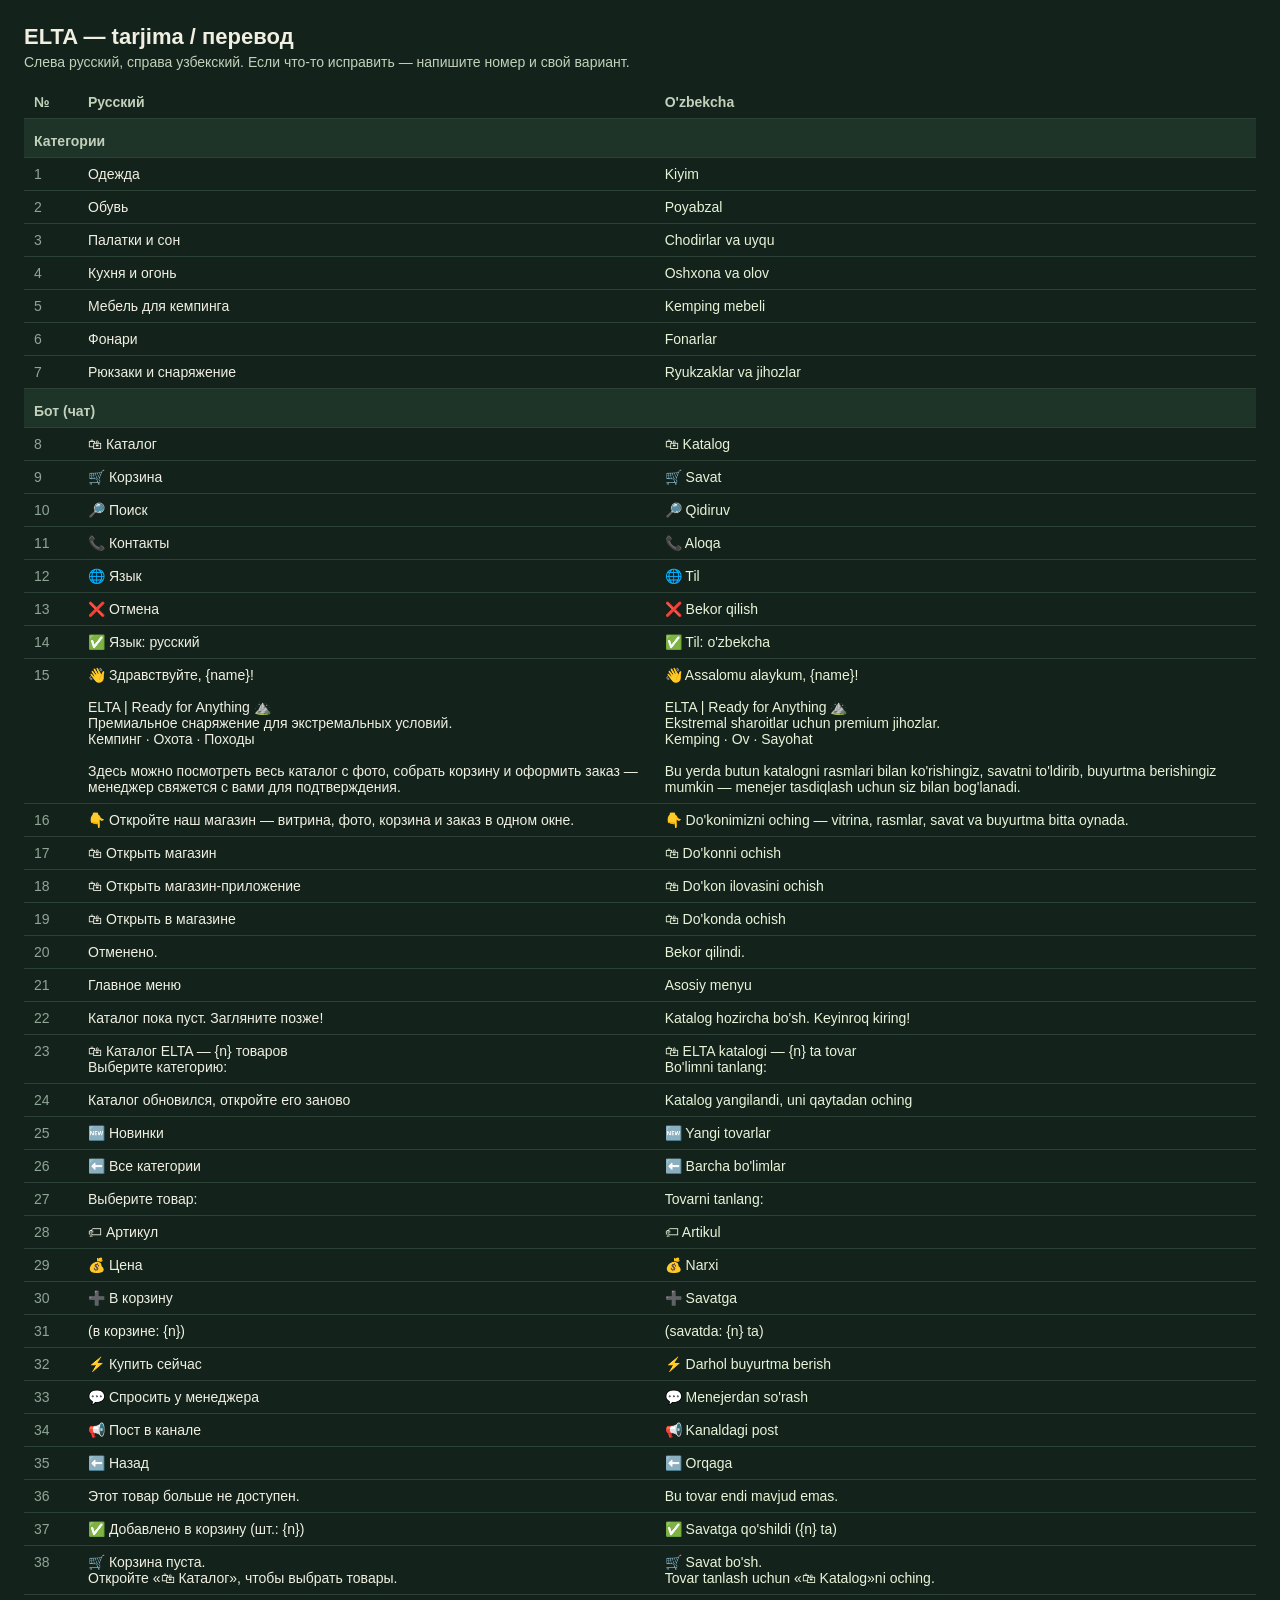
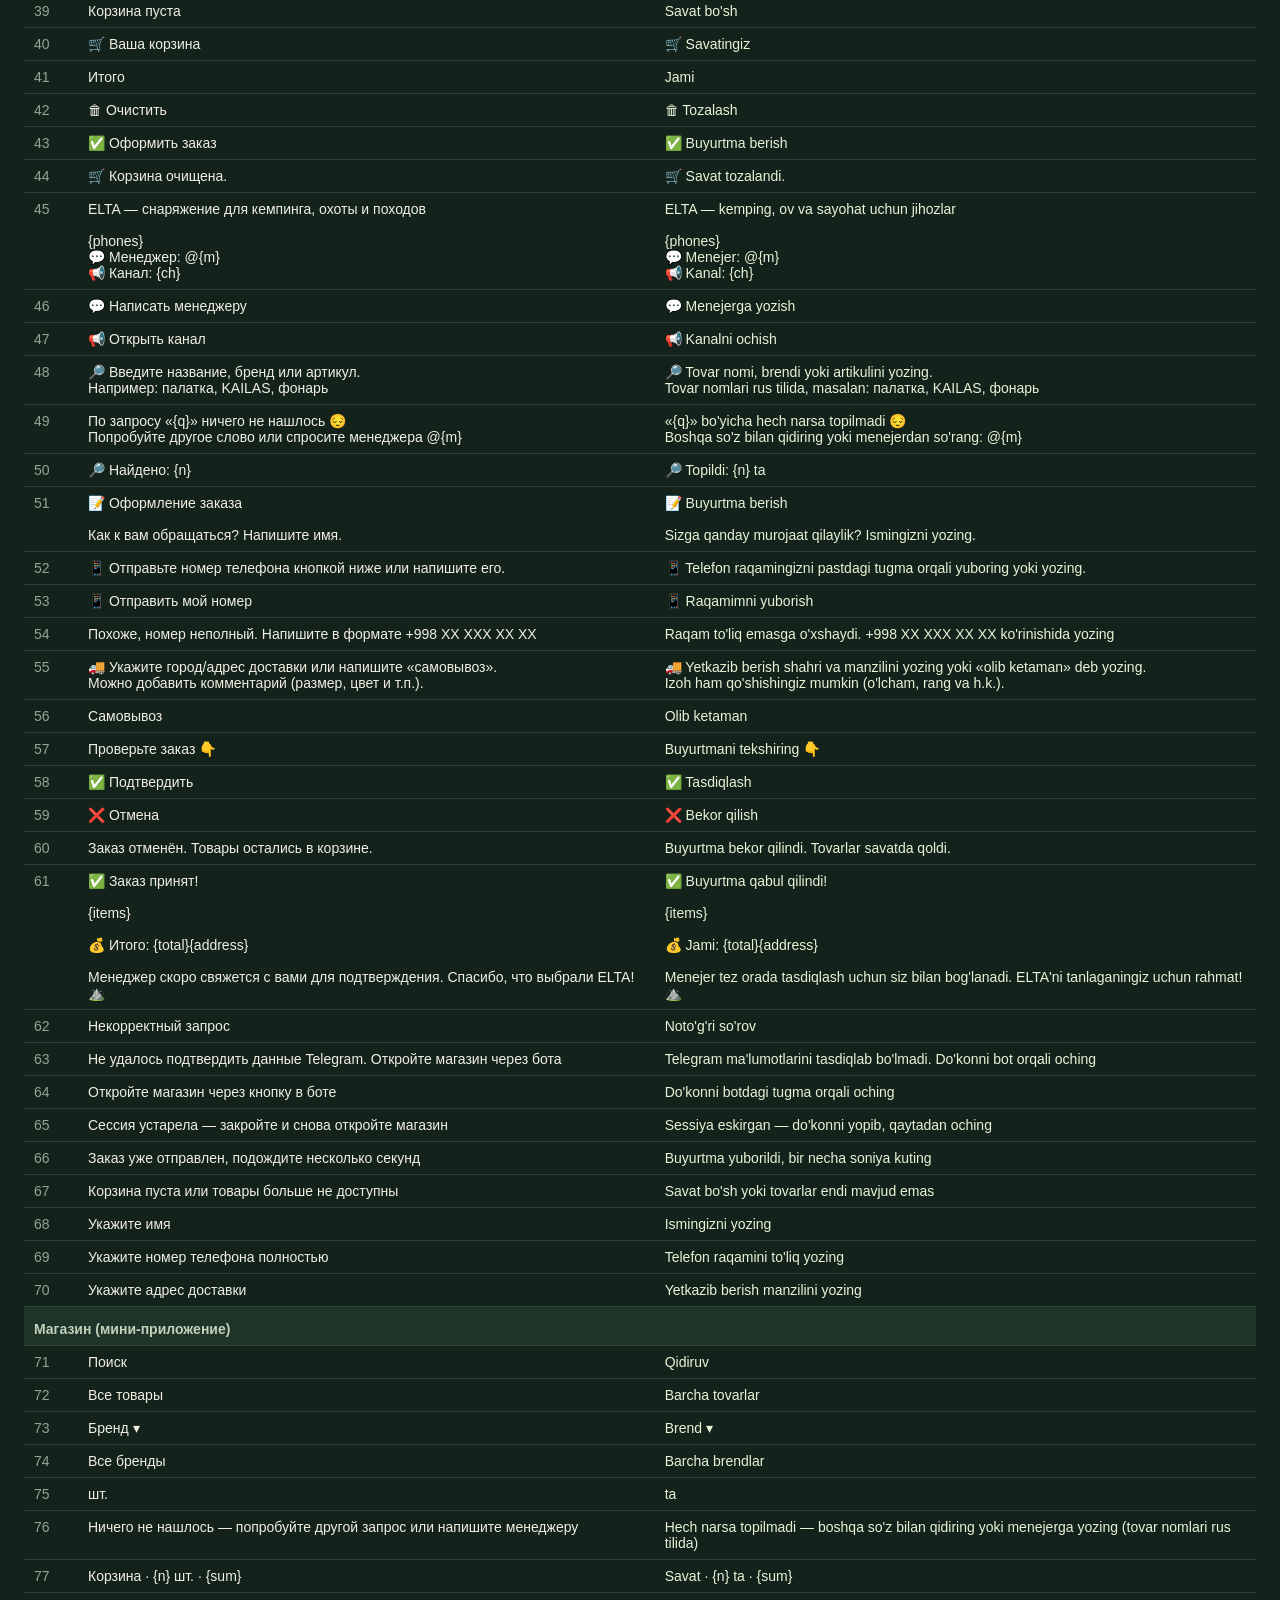
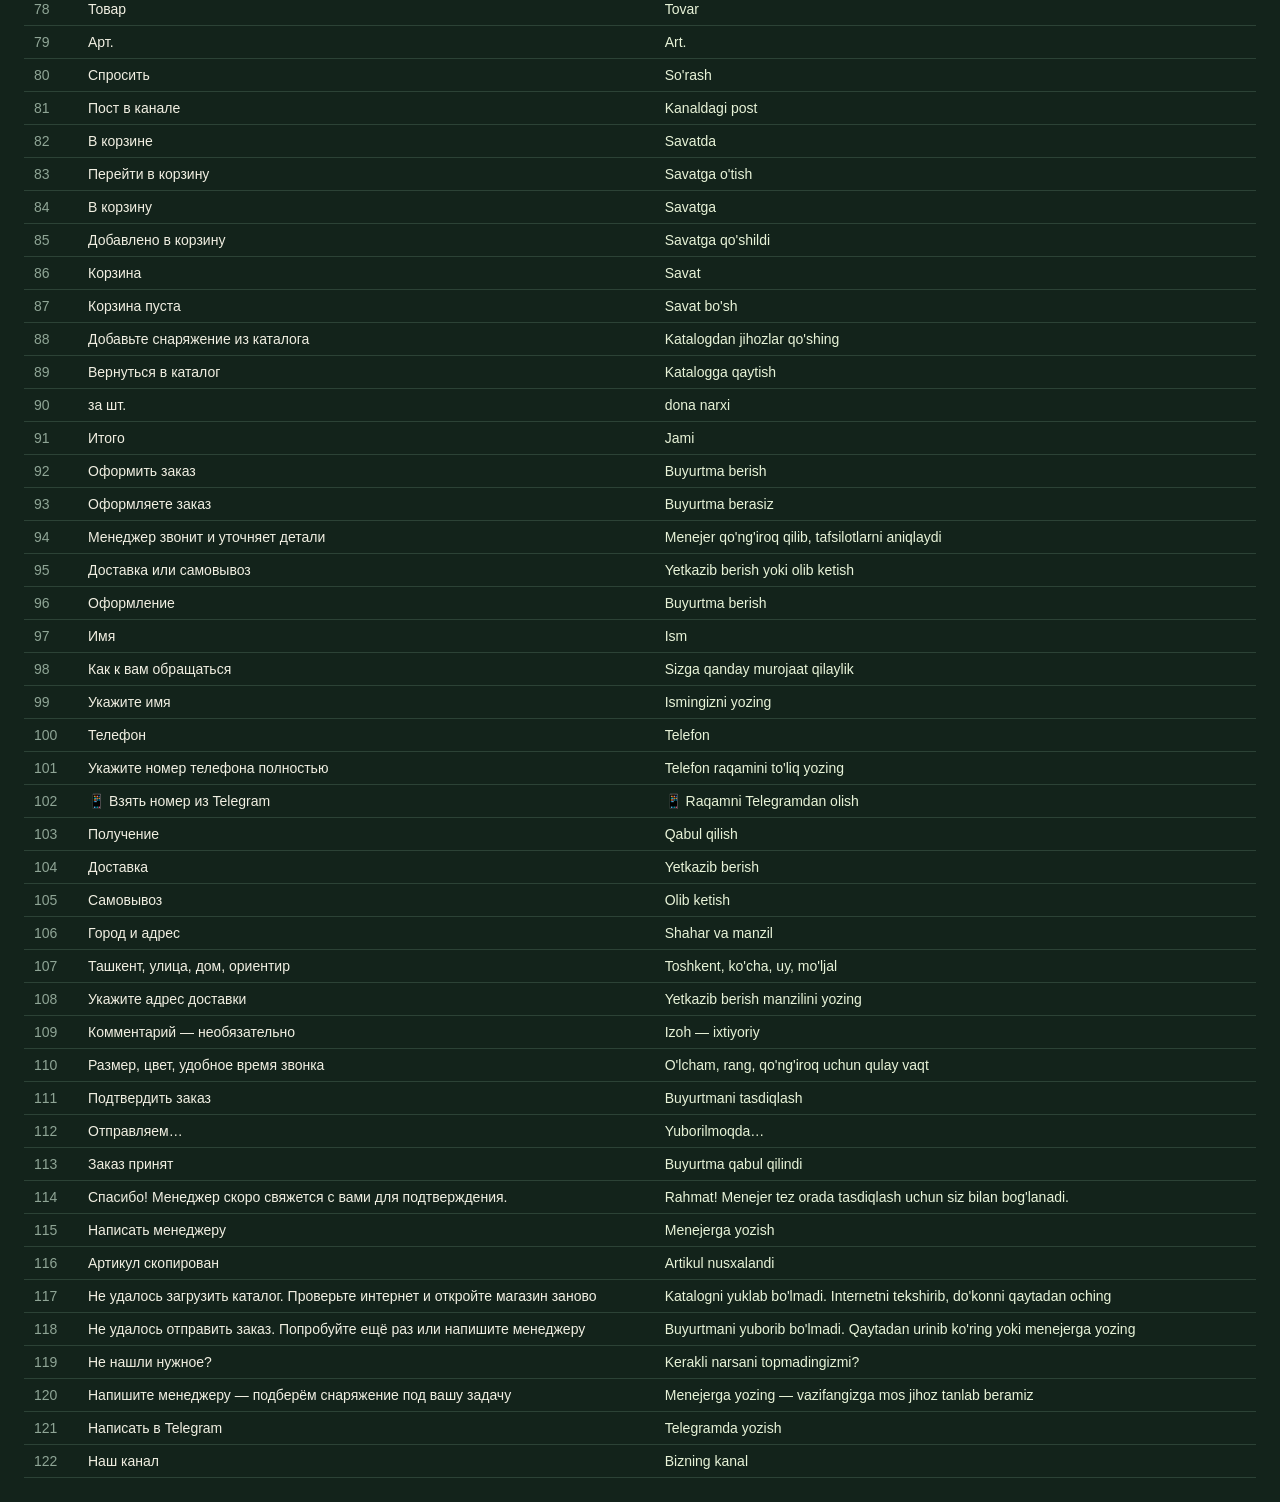
<file: previews/tarjima.html>
<!doctype html><html><head><meta charset="utf-8"><title>ELTA tarjima</title><style>
body{font-family:Segoe UI,Arial;background:#13231b;color:#f1efe2;margin:0;padding:24px}
h1{font-size:22px;margin:0 0 4px}p{color:#c3d0bb;margin:0 0 16px;font-size:14px}
table{border-collapse:collapse;width:100%;font-size:14px}
td,th{border-bottom:1px solid #2c4236;padding:8px 10px;vertical-align:top;text-align:left}
th{color:#c3d0bb}td.n{color:#8fa596;width:34px}td.uz{color:#e8f3d8}
tr.sec td{background:#1e3428;font-weight:600;color:#c3d0bb;padding-top:14px}
</style></head><body><h1>ELTA — tarjima / перевод</h1>
<p>Слева русский, справа узбекский. Если что-то исправить — напишите номер и свой вариант.</p>
<table><tr><th>№</th><th>Русский</th><th>O'zbekcha</th></tr>
<tr class="sec"><td colspan="3">Категории</td></tr>
<tr><td class="n">1</td><td>Одежда</td><td class="uz">Kiyim</td></tr>
<tr><td class="n">2</td><td>Обувь</td><td class="uz">Poyabzal</td></tr>
<tr><td class="n">3</td><td>Палатки и сон</td><td class="uz">Chodirlar va uyqu</td></tr>
<tr><td class="n">4</td><td>Кухня и огонь</td><td class="uz">Oshxona va olov</td></tr>
<tr><td class="n">5</td><td>Мебель для кемпинга</td><td class="uz">Kemping mebeli</td></tr>
<tr><td class="n">6</td><td>Фонари</td><td class="uz">Fonarlar</td></tr>
<tr><td class="n">7</td><td>Рюкзаки и снаряжение</td><td class="uz">Ryukzaklar va jihozlar</td></tr>
<tr class="sec"><td colspan="3">Бот (чат)</td></tr>
<tr><td class="n">8</td><td>🛍 Каталог</td><td class="uz">🛍 Katalog</td></tr>
<tr><td class="n">9</td><td>🛒 Корзина</td><td class="uz">🛒 Savat</td></tr>
<tr><td class="n">10</td><td>🔎 Поиск</td><td class="uz">🔎 Qidiruv</td></tr>
<tr><td class="n">11</td><td>📞 Контакты</td><td class="uz">📞 Aloqa</td></tr>
<tr><td class="n">12</td><td>🌐 Язык</td><td class="uz">🌐 Til</td></tr>
<tr><td class="n">13</td><td>❌ Отмена</td><td class="uz">❌ Bekor qilish</td></tr>
<tr><td class="n">14</td><td>✅ Язык: русский</td><td class="uz">✅ Til: o&#x27;zbekcha</td></tr>
<tr><td class="n">15</td><td>👋 Здравствуйте, {name}!<br><br>ELTA | Ready for Anything ⛰️<br>Премиальное снаряжение для экстремальных условий.<br>Кемпинг · Охота · Походы<br><br>Здесь можно посмотреть весь каталог с фото, собрать корзину и оформить заказ — менеджер свяжется с вами для подтверждения.</td><td class="uz">👋 Assalomu alaykum, {name}!<br><br>ELTA | Ready for Anything ⛰️<br>Ekstremal sharoitlar uchun premium jihozlar.<br>Kemping · Ov · Sayohat<br><br>Bu yerda butun katalogni rasmlari bilan ko&#x27;rishingiz, savatni to&#x27;ldirib, buyurtma berishingiz mumkin — menejer tasdiqlash uchun siz bilan bog&#x27;lanadi.</td></tr>
<tr><td class="n">16</td><td>👇 Откройте наш магазин — витрина, фото, корзина и заказ в одном окне.</td><td class="uz">👇 Do&#x27;konimizni oching — vitrina, rasmlar, savat va buyurtma bitta oynada.</td></tr>
<tr><td class="n">17</td><td>🛍 Открыть магазин</td><td class="uz">🛍 Do&#x27;konni ochish</td></tr>
<tr><td class="n">18</td><td>🛍 Открыть магазин-приложение</td><td class="uz">🛍 Do&#x27;kon ilovasini ochish</td></tr>
<tr><td class="n">19</td><td>🛍 Открыть в магазине</td><td class="uz">🛍 Do&#x27;konda ochish</td></tr>
<tr><td class="n">20</td><td>Отменено.</td><td class="uz">Bekor qilindi.</td></tr>
<tr><td class="n">21</td><td>Главное меню</td><td class="uz">Asosiy menyu</td></tr>
<tr><td class="n">22</td><td>Каталог пока пуст. Загляните позже!</td><td class="uz">Katalog hozircha bo&#x27;sh. Keyinroq kiring!</td></tr>
<tr><td class="n">23</td><td>🛍 Каталог ELTA — {n} товаров<br>Выберите категорию:</td><td class="uz">🛍 ELTA katalogi — {n} ta tovar<br>Bo&#x27;limni tanlang:</td></tr>
<tr><td class="n">24</td><td>Каталог обновился, откройте его заново</td><td class="uz">Katalog yangilandi, uni qaytadan oching</td></tr>
<tr><td class="n">25</td><td>🆕 Новинки</td><td class="uz">🆕 Yangi tovarlar</td></tr>
<tr><td class="n">26</td><td>⬅️ Все категории</td><td class="uz">⬅️ Barcha bo&#x27;limlar</td></tr>
<tr><td class="n">27</td><td>Выберите товар:</td><td class="uz">Tovarni tanlang:</td></tr>
<tr><td class="n">28</td><td>🏷 Артикул</td><td class="uz">🏷 Artikul</td></tr>
<tr><td class="n">29</td><td>💰 Цена</td><td class="uz">💰 Narxi</td></tr>
<tr><td class="n">30</td><td>➕ В корзину</td><td class="uz">➕ Savatga</td></tr>
<tr><td class="n">31</td><td> (в корзине: {n})</td><td class="uz"> (savatda: {n} ta)</td></tr>
<tr><td class="n">32</td><td>⚡ Купить сейчас</td><td class="uz">⚡ Darhol buyurtma berish</td></tr>
<tr><td class="n">33</td><td>💬 Спросить у менеджера</td><td class="uz">💬 Menejerdan so&#x27;rash</td></tr>
<tr><td class="n">34</td><td>📢 Пост в канале</td><td class="uz">📢 Kanaldagi post</td></tr>
<tr><td class="n">35</td><td>⬅️ Назад</td><td class="uz">⬅️ Orqaga</td></tr>
<tr><td class="n">36</td><td>Этот товар больше не доступен.</td><td class="uz">Bu tovar endi mavjud emas.</td></tr>
<tr><td class="n">37</td><td>✅ Добавлено в корзину (шт.: {n})</td><td class="uz">✅ Savatga qo&#x27;shildi ({n} ta)</td></tr>
<tr><td class="n">38</td><td>🛒 Корзина пуста.<br>Откройте «🛍 Каталог», чтобы выбрать товары.</td><td class="uz">🛒 Savat bo&#x27;sh.<br>Tovar tanlash uchun «🛍 Katalog»ni oching.</td></tr>
<tr><td class="n">39</td><td>Корзина пуста</td><td class="uz">Savat bo&#x27;sh</td></tr>
<tr><td class="n">40</td><td>🛒 Ваша корзина<br></td><td class="uz">🛒 Savatingiz<br></td></tr>
<tr><td class="n">41</td><td>Итого</td><td class="uz">Jami</td></tr>
<tr><td class="n">42</td><td>🗑 Очистить</td><td class="uz">🗑 Tozalash</td></tr>
<tr><td class="n">43</td><td>✅ Оформить заказ</td><td class="uz">✅ Buyurtma berish</td></tr>
<tr><td class="n">44</td><td>🛒 Корзина очищена.</td><td class="uz">🛒 Savat tozalandi.</td></tr>
<tr><td class="n">45</td><td>ELTA — снаряжение для кемпинга, охоты и походов<br><br>{phones}<br>💬 Менеджер: @{m}<br>📢 Канал: {ch}</td><td class="uz">ELTA — kemping, ov va sayohat uchun jihozlar<br><br>{phones}<br>💬 Menejer: @{m}<br>📢 Kanal: {ch}</td></tr>
<tr><td class="n">46</td><td>💬 Написать менеджеру</td><td class="uz">💬 Menejerga yozish</td></tr>
<tr><td class="n">47</td><td>📢 Открыть канал</td><td class="uz">📢 Kanalni ochish</td></tr>
<tr><td class="n">48</td><td>🔎 Введите название, бренд или артикул.<br>Например: палатка, KAILAS, фонарь</td><td class="uz">🔎 Tovar nomi, brendi yoki artikulini yozing.<br>Tovar nomlari rus tilida, masalan: палатка, KAILAS, фонарь</td></tr>
<tr><td class="n">49</td><td>По запросу «{q}» ничего не нашлось 😔<br>Попробуйте другое слово или спросите менеджера @{m}</td><td class="uz">«{q}» bo&#x27;yicha hech narsa topilmadi 😔<br>Boshqa so&#x27;z bilan qidiring yoki menejerdan so&#x27;rang: @{m}</td></tr>
<tr><td class="n">50</td><td>🔎 Найдено: {n}</td><td class="uz">🔎 Topildi: {n} ta</td></tr>
<tr><td class="n">51</td><td>📝 Оформление заказа<br><br>Как к вам обращаться? Напишите имя.</td><td class="uz">📝 Buyurtma berish<br><br>Sizga qanday murojaat qilaylik? Ismingizni yozing.</td></tr>
<tr><td class="n">52</td><td>📱 Отправьте номер телефона кнопкой ниже или напишите его.</td><td class="uz">📱 Telefon raqamingizni pastdagi tugma orqali yuboring yoki yozing.</td></tr>
<tr><td class="n">53</td><td>📱 Отправить мой номер</td><td class="uz">📱 Raqamimni yuborish</td></tr>
<tr><td class="n">54</td><td>Похоже, номер неполный. Напишите в формате +998 XX XXX XX XX</td><td class="uz">Raqam to&#x27;liq emasga o&#x27;xshaydi. +998 XX XXX XX XX ko&#x27;rinishida yozing</td></tr>
<tr><td class="n">55</td><td>🚚 Укажите город/адрес доставки или напишите «самовывоз».<br>Можно добавить комментарий (размер, цвет и т.п.).</td><td class="uz">🚚 Yetkazib berish shahri va manzilini yozing yoki «olib ketaman» deb yozing.<br>Izoh ham qo&#x27;shishingiz mumkin (o&#x27;lcham, rang va h.k.).</td></tr>
<tr><td class="n">56</td><td>Самовывоз</td><td class="uz">Olib ketaman</td></tr>
<tr><td class="n">57</td><td>Проверьте заказ 👇</td><td class="uz">Buyurtmani tekshiring 👇</td></tr>
<tr><td class="n">58</td><td>✅ Подтвердить</td><td class="uz">✅ Tasdiqlash</td></tr>
<tr><td class="n">59</td><td>❌ Отмена</td><td class="uz">❌ Bekor qilish</td></tr>
<tr><td class="n">60</td><td>Заказ отменён. Товары остались в корзине.</td><td class="uz">Buyurtma bekor qilindi. Tovarlar savatda qoldi.</td></tr>
<tr><td class="n">61</td><td>✅ Заказ принят!<br><br>{items}<br><br>💰 Итого: {total}{address}<br><br>Менеджер скоро свяжется с вами для подтверждения. Спасибо, что выбрали ELTA! ⛰️</td><td class="uz">✅ Buyurtma qabul qilindi!<br><br>{items}<br><br>💰 Jami: {total}{address}<br><br>Menejer tez orada tasdiqlash uchun siz bilan bog&#x27;lanadi. ELTA&#x27;ni tanlaganingiz uchun rahmat! ⛰️</td></tr>
<tr><td class="n">62</td><td>Некорректный запрос</td><td class="uz">Noto&#x27;g&#x27;ri so&#x27;rov</td></tr>
<tr><td class="n">63</td><td>Не удалось подтвердить данные Telegram. Откройте магазин через бота</td><td class="uz">Telegram ma&#x27;lumotlarini tasdiqlab bo&#x27;lmadi. Do&#x27;konni bot orqali oching</td></tr>
<tr><td class="n">64</td><td>Откройте магазин через кнопку в боте</td><td class="uz">Do&#x27;konni botdagi tugma orqali oching</td></tr>
<tr><td class="n">65</td><td>Сессия устарела — закройте и снова откройте магазин</td><td class="uz">Sessiya eskirgan — do&#x27;konni yopib, qaytadan oching</td></tr>
<tr><td class="n">66</td><td>Заказ уже отправлен, подождите несколько секунд</td><td class="uz">Buyurtma yuborildi, bir necha soniya kuting</td></tr>
<tr><td class="n">67</td><td>Корзина пуста или товары больше не доступны</td><td class="uz">Savat bo&#x27;sh yoki tovarlar endi mavjud emas</td></tr>
<tr><td class="n">68</td><td>Укажите имя</td><td class="uz">Ismingizni yozing</td></tr>
<tr><td class="n">69</td><td>Укажите номер телефона полностью</td><td class="uz">Telefon raqamini to&#x27;liq yozing</td></tr>
<tr><td class="n">70</td><td>Укажите адрес доставки</td><td class="uz">Yetkazib berish manzilini yozing</td></tr>
<tr class="sec"><td colspan="3">Магазин (мини-приложение)</td></tr>
<tr><td class="n">71</td><td>Поиск</td><td class="uz">Qidiruv</td></tr>
<tr><td class="n">72</td><td>Все товары</td><td class="uz">Barcha tovarlar</td></tr>
<tr><td class="n">73</td><td>Бренд ▾</td><td class="uz">Brend ▾</td></tr>
<tr><td class="n">74</td><td>Все бренды</td><td class="uz">Barcha brendlar</td></tr>
<tr><td class="n">75</td><td>шт.</td><td class="uz">ta</td></tr>
<tr><td class="n">76</td><td>Ничего не нашлось — попробуйте другой запрос или напишите менеджеру</td><td class="uz">Hech narsa topilmadi — boshqa so&#x27;z bilan qidiring yoki menejerga yozing (tovar nomlari rus tilida)</td></tr>
<tr><td class="n">77</td><td>Корзина · {n} шт. · {sum}</td><td class="uz">Savat · {n} ta · {sum}</td></tr>
<tr><td class="n">78</td><td>Товар</td><td class="uz">Tovar</td></tr>
<tr><td class="n">79</td><td>Арт.</td><td class="uz">Art.</td></tr>
<tr><td class="n">80</td><td>Спросить</td><td class="uz">So&#x27;rash</td></tr>
<tr><td class="n">81</td><td>Пост в канале</td><td class="uz">Kanaldagi post</td></tr>
<tr><td class="n">82</td><td>В корзине</td><td class="uz">Savatda</td></tr>
<tr><td class="n">83</td><td>Перейти в корзину</td><td class="uz">Savatga o&#x27;tish</td></tr>
<tr><td class="n">84</td><td>В корзину</td><td class="uz">Savatga</td></tr>
<tr><td class="n">85</td><td>Добавлено в корзину</td><td class="uz">Savatga qo&#x27;shildi</td></tr>
<tr><td class="n">86</td><td>Корзина</td><td class="uz">Savat</td></tr>
<tr><td class="n">87</td><td>Корзина пуста</td><td class="uz">Savat bo&#x27;sh</td></tr>
<tr><td class="n">88</td><td>Добавьте снаряжение из каталога</td><td class="uz">Katalogdan jihozlar qo&#x27;shing</td></tr>
<tr><td class="n">89</td><td>Вернуться в каталог</td><td class="uz">Katalogga qaytish</td></tr>
<tr><td class="n">90</td><td>за шт.</td><td class="uz">dona narxi</td></tr>
<tr><td class="n">91</td><td>Итого</td><td class="uz">Jami</td></tr>
<tr><td class="n">92</td><td>Оформить заказ</td><td class="uz">Buyurtma berish</td></tr>
<tr><td class="n">93</td><td>Оформляете заказ</td><td class="uz">Buyurtma berasiz</td></tr>
<tr><td class="n">94</td><td>Менеджер звонит и уточняет детали</td><td class="uz">Menejer qo&#x27;ng&#x27;iroq qilib, tafsilotlarni aniqlaydi</td></tr>
<tr><td class="n">95</td><td>Доставка или самовывоз</td><td class="uz">Yetkazib berish yoki olib ketish</td></tr>
<tr><td class="n">96</td><td>Оформление</td><td class="uz">Buyurtma berish</td></tr>
<tr><td class="n">97</td><td>Имя</td><td class="uz">Ism</td></tr>
<tr><td class="n">98</td><td>Как к вам обращаться</td><td class="uz">Sizga qanday murojaat qilaylik</td></tr>
<tr><td class="n">99</td><td>Укажите имя</td><td class="uz">Ismingizni yozing</td></tr>
<tr><td class="n">100</td><td>Телефон</td><td class="uz">Telefon</td></tr>
<tr><td class="n">101</td><td>Укажите номер телефона полностью</td><td class="uz">Telefon raqamini to&#x27;liq yozing</td></tr>
<tr><td class="n">102</td><td>📱 Взять номер из Telegram</td><td class="uz">📱 Raqamni Telegramdan olish</td></tr>
<tr><td class="n">103</td><td>Получение</td><td class="uz">Qabul qilish</td></tr>
<tr><td class="n">104</td><td>Доставка</td><td class="uz">Yetkazib berish</td></tr>
<tr><td class="n">105</td><td>Самовывоз</td><td class="uz">Olib ketish</td></tr>
<tr><td class="n">106</td><td>Город и адрес</td><td class="uz">Shahar va manzil</td></tr>
<tr><td class="n">107</td><td>Ташкент, улица, дом, ориентир</td><td class="uz">Toshkent, ko&#x27;cha, uy, mo&#x27;ljal</td></tr>
<tr><td class="n">108</td><td>Укажите адрес доставки</td><td class="uz">Yetkazib berish manzilini yozing</td></tr>
<tr><td class="n">109</td><td>Комментарий — необязательно</td><td class="uz">Izoh — ixtiyoriy</td></tr>
<tr><td class="n">110</td><td>Размер, цвет, удобное время звонка</td><td class="uz">O&#x27;lcham, rang, qo&#x27;ng&#x27;iroq uchun qulay vaqt</td></tr>
<tr><td class="n">111</td><td>Подтвердить заказ</td><td class="uz">Buyurtmani tasdiqlash</td></tr>
<tr><td class="n">112</td><td>Отправляем…</td><td class="uz">Yuborilmoqda…</td></tr>
<tr><td class="n">113</td><td>Заказ принят</td><td class="uz">Buyurtma qabul qilindi</td></tr>
<tr><td class="n">114</td><td>Спасибо! Менеджер скоро свяжется с вами для подтверждения.</td><td class="uz">Rahmat! Menejer tez orada tasdiqlash uchun siz bilan bog&#x27;lanadi.</td></tr>
<tr><td class="n">115</td><td>Написать менеджеру</td><td class="uz">Menejerga yozish</td></tr>
<tr><td class="n">116</td><td>Артикул скопирован</td><td class="uz">Artikul nusxalandi</td></tr>
<tr><td class="n">117</td><td>Не удалось загрузить каталог. Проверьте интернет и откройте магазин заново</td><td class="uz">Katalogni yuklab bo&#x27;lmadi. Internetni tekshirib, do&#x27;konni qaytadan oching</td></tr>
<tr><td class="n">118</td><td>Не удалось отправить заказ. Попробуйте ещё раз или напишите менеджеру</td><td class="uz">Buyurtmani yuborib bo&#x27;lmadi. Qaytadan urinib ko&#x27;ring yoki menejerga yozing</td></tr>
<tr><td class="n">119</td><td>Не нашли нужное?</td><td class="uz">Kerakli narsani topmadingizmi?</td></tr>
<tr><td class="n">120</td><td>Напишите менеджеру — подберём снаряжение под вашу задачу</td><td class="uz">Menejerga yozing — vazifangizga mos jihoz tanlab beramiz</td></tr>
<tr><td class="n">121</td><td>Написать в Telegram</td><td class="uz">Telegramda yozish</td></tr>
<tr><td class="n">122</td><td>Наш канал</td><td class="uz">Bizning kanal</td></tr>
</table></body></html>
</file>
